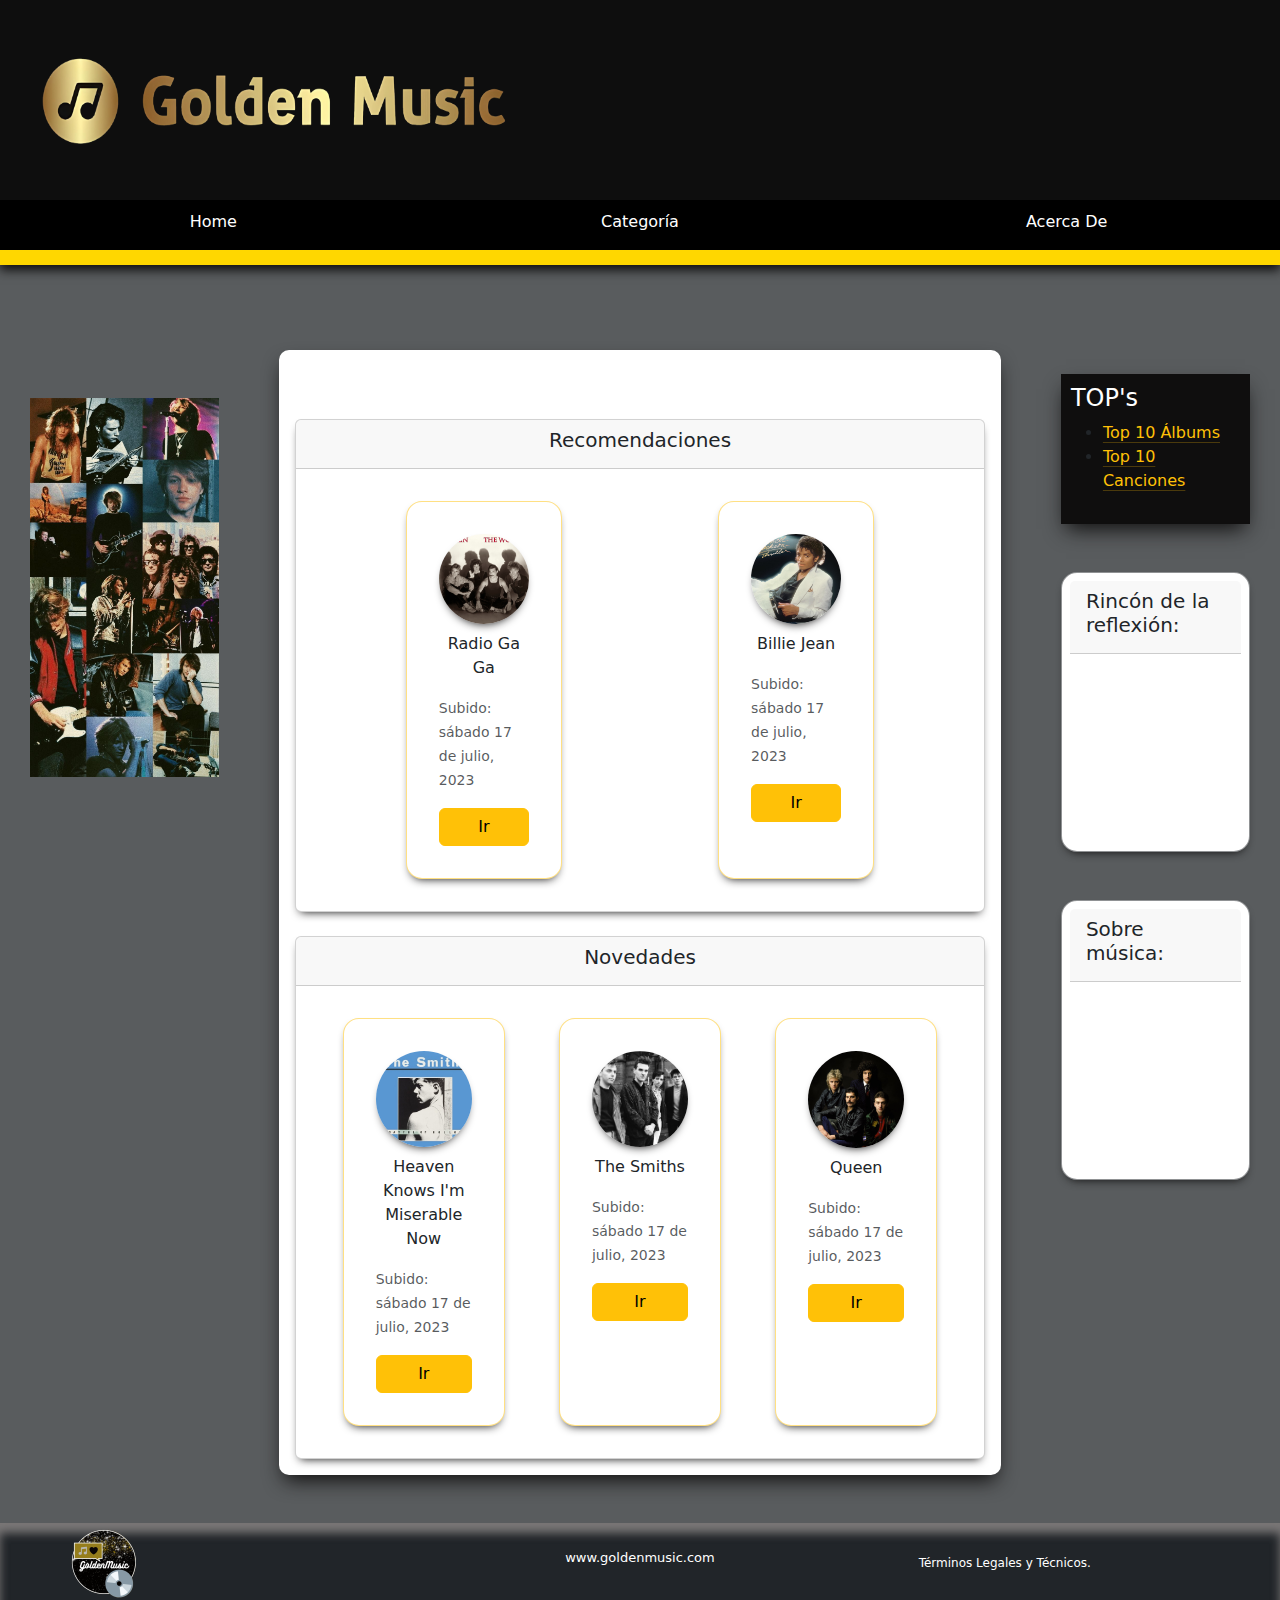
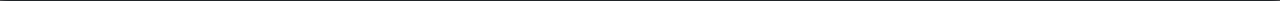
<file: index.html>
<!DOCTYPE html>
<html lang="en">
<head>
    <meta charset="UTF-8">
    <meta name="viewport" content="width=device-width, initial-scale=1.0">
    <link rel="stylesheet" href="css/bootstrap.min.css">
    <link rel="stylesheet" href="css/estilo.css">
    <title>Home</title>
</head>
<body>
    <div class="fl3x col-12 col-lg-12 col-sm-12" style="background-color: #0e0e0e; height: 200px;"><img class="col-12 col-lg-5" src="imagen/banner.png" alt="" class="banner"></div>
    <div class="col-12 col-sm-12 col-lg-12 text-center" style="background-color: #000; height: 50px;">
        <nav class="header col-12 col-lg-12 col-sm-12">
            <div class="nav">
                <a href="#" class="btn btn-dark col-12 col-sm-12 col-lg-4" style="text-decoration: none; color: #fff; padding: 10px 0;">Home</a>
                <a href="categoria.html" class="btn btn-dark col-12 col-sm-12 col-lg-4" style="text-decoration: none; color: #fff; padding: 10px 0;">Categoría</a>
                <a href="acercade.html" class="btn btn-dark col-12 col-sm-12 col-lg-4" style="text-decoration: none; color: #fff; padding: 10px 0;">Acerca De</a>
            </div>
        </nav>
    </div> 
    <div class="container-fluid">
        <div class="row justify-content-around" style="margin-top: 100px;">
            <div class="img-cost col-10 col-lg-2 col-sm-10 mt-5 align-items-center">
                <img class="col-12 col-lg-12 col-sm-12" src="imagen/imagen_costado.jpg" alt="">
            </div>
            <div class="col-12 col-lg-7 col-sm-12">
                <div class="container align-items-center p-3">
                    <h3 class="display text-center">Página Principal</h3>
                    <div class="card col-12 col-lg-12 col-sm-12 mt-4">
                        <div class="card-header"><h5 class="card-title text-center">Recomendaciones</h5></div>
                        <div class="card-body">
                            <div class="d-flex flex-row justify-content-around p-3">
                                <div class="card col-6 col-lg-3 col-sm-4 p-3 border border-warning p-2 border-opacity-50 rounded-4">
                                    <div class="card-body">
                                        <img class="col-12 col-lg-12 col-sm-12 mb-2 rounded-circle" src="imagen/Radiogaga.jpg" alt="">
                                        <p class="card-text text-center">Radio Ga Ga</p>
                                        <p class="card-text"><small class="text-body-secondary">Subido: sábado 17 de julio, 2023</small></p>
                                        <a href="#" type="button" class="btn btn-warning col-12 col-lg-12 col-sm-12">Ir</a>
                                    </div>
                                </div>
                                <div class="card col-6 col-lg-3 col-sm-4 p-3 border border-warning p-2 border-opacity-50 rounded-4">
                                    <div class="card-body">
                                        <img class="col-12 col-lg-12 col-sm-12 mb-2 rounded-circle" src="imagen/billie_jean.jpg" alt="">
                                        <p class="card-text text-center">Billie Jean</p>
                                        <p class="card-text"><small class="text-body-secondary">Subido: sábado 17 de julio, 2023</small></p>
                                        <a href="#" type="button" class="btn btn-warning col-12 col-lg-12 col-sm-12">Ir</a>
                                    </div>
                                </div>
                            </div>
                        </div>
                    </div>
                    <div class="card col-12 col-lg-12 col-sm-12 mt-4">
                        <div class="card-header"><h5 class="card-title text-center">Novedades</h5></div>
                        <div class="card-body">
                            <div class="row justify-content-around p-3">
                                <div class="card col-6 col-lg-3 col-sm-4 p-3 border border-warning p-2 border-opacity-50 rounded-4">
                                    <div class="card-body">
                                        <img class="col-12 col-lg-12 col-sm-12 mb-2 rounded-circle" src="imagen/HatfulofHollow84.jpg" alt="">
                                        <p class="card-text text-center">Heaven Knows I'm Miserable Now</p>
                                        <p class="card-text"><small class="text-body-secondary">Subido: sábado 17 de julio, 2023</small></p>
                                        <a href="heaven_smiths.html" type="button" class="btn btn-warning col-12 col-lg-12 col-sm-12">Ir</a>
                                    </div>
                                </div>
                                <div class="card col-6 col-lg-3 col-sm-4 p-3 border border-warning p-2 border-opacity-50 rounded-4">
                                    <div class="card-body">
                                        <img class="col-12 col-lg-12 col-sm-12 mb-2 rounded-circle" src="imagen/thesmiths.jpg" alt="">
                                        <p class="card-text text-center">The Smiths</p>
                                        <p class="card-text"><small class="text-body-secondary">Subido: sábado 17 de julio, 2023</small></p>
                                        <a href="the_smiths.html" type="button" class="btn btn-warning col-12 col-lg-12 col-sm-12">Ir</a>
                                    </div>
                                </div>
                                <div class="card col-6 col-lg-3 col-sm-4 p-3 border border-warning p-2 border-opacity-50 rounded-4">
                                    <div class="card-body">
                                        <img class="col-12 col-lg-12 col-sm-12 mb-2 rounded-circle" src="imagen/Queen.jpg" alt="">
                                        <p class="card-text text-center">Queen</p>
                                        <p class="card-text"><small class="text-body-secondary">Subido: sábado 17 de julio, 2023</small></p>
                                        <a href="#" type="button" class="btn btn-warning col-12 col-lg-12 col-sm-12">Ir</a>
                                    </div>
                                </div>
                            </div>
                        </div>
                    </div>
                </div>
            </div>
            <div class="col-6 col-lg-2 col-sm-6 mt-4">
                <div class="d-flex flex-row">
                    <div class="menu col-12 col-lg-12 col-sm-12">
                        <h4 class="fw-lighter">TOP's</h4>
                        <ul>
                            <li><a class="link-warning link-offset-2 link-underline-opacity-25 link-underline-opacity-100-hover" href="#">Top 10 Álbums</a></li>
                            <li><a class="link-warning link-offset-2 link-underline-opacity-25 link-underline-opacity-100-hover" href="#">Top 10 Canciones</a></li>
                        </ul>
                    </div>
                </div>
                <div class="d-flex flex-row">
                    <div class="card col-12 col-lg-12 col-sm-12 border border-dark p-2 border-opacity-50 rounded-4 mt-5">
                        <div class="card-header"><h5 class="card-title">Rincón de la reflexión:</h5></div>
                        <div class="card-body">
                            <iframe class="col-12 col-lg-12 col-sm-12" src="https://www.youtube.com/embed/ED_Mok754DQ" title="YouTube video player" frameborder="0" allow="accelerometer; autoplay; clipboard-write; encrypted-media; gyroscope; picture-in-picture; web-share" allowfullscreen></iframe>
                        </div>
                    </div>
                </div>
                <div class="d-flex flex-row">
                    <div class="card col-12 col-lg-12 col-sm-12 border border-dark p-2 border-opacity-50 rounded-4 mt-5">
                        <div class="card-header"><h5 class="card-title">Sobre música:</h5></div>
                        <div class="card-body">
                            <iframe class="col-12 col-lg-12 col-sm-12" src="https://www.youtube.com/embed/90cgTbN9OHI?si=eKiABuvWbvFAzcD_" title="YouTube video player" frameborder="0" allow="accelerometer; autoplay; clipboard-write; encrypted-media; gyroscope; picture-in-picture; web-share" allowfullscreen></iframe>
                        </div>
                    </div>
                </div>
            </div>
        </div>
    </div>
    <div class="container-fluid mt-5">
        <div class="row bg-dark text-white align-items-center justify-content-around">
            <div class="col-6 col-lg-3 col-sm-2">
                <img src="imagen/logo.png" alt="">
            </div>
            <div class="col-6 col-lg-3 col-sm-3">
                <h5 class="dominio text-center">www.goldenmusic.com</h5>
            </div>
            <div class="col-12 col-lg-3 col-sm-2">
                <a href="#" class="enlace">Términos Legales y Técnicos.</a>
            </div>
        </div>
    </div>
</body>
</html>
</file>
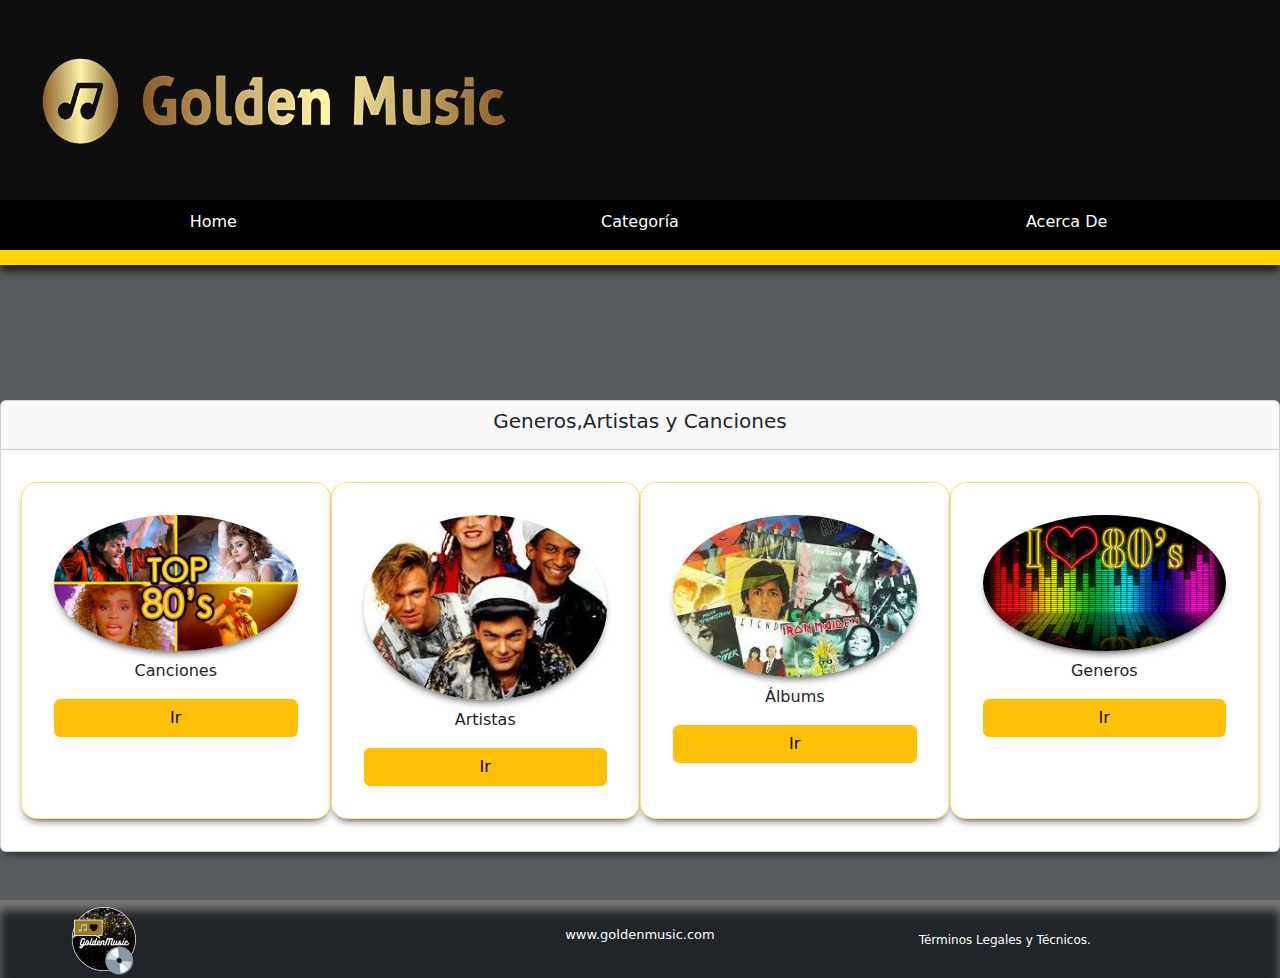
<file: categoria.html>
<!DOCTYPE html>
<html lang="en">
<head>
    <meta charset="UTF-8">
    <meta name="viewport" content="width=device-width, initial-scale=1.0">
    <title> Categorias</title>
<link rel="stylesheet" href="css\bootstrap.min.css">
    <link rel="stylesheet" href="css/CssCategorias.css">
    <style>
        .contenedor{
            background-color: #000;
            height: 40vh;
            width: 30vh;
            margin: 5%;
            display: flex;
            justify-content: center;
        }
    </style>
</head>
<body>
    <div class="fl3x col-12 col-lg-12 col-sm-12" style="background-color: #0e0e0e; height: 200px;"><img class="col-12 col-sm-12 col-lg-5" src="imagen/banner.png" alt="" class="banner"></div>
    <div class="col-12 col-sm-12 col-lg-12 text-center" style="background-color: #000; height: 50px;">
        <nav class="header col-12 col-lg-12 col-sm-12">
            <div class="nav">
                <a href="index.html" class="btn btn-dark col-12 col-sm-12 col-lg-4" style="text-decoration: none; color: #fff; padding: 10px 0;">Home</a>
                <a href="#" class="btn btn-dark col-12 col-sm-12 col-lg-4" style="text-decoration: none; color: #fff; padding: 10px 0;">Categoría</a>
               <a  href="acercade.html" class="btn btn-dark col-12 col-sm-12 col-lg-4" style="text-decoration: none; color: #fff; padding: 10px 0;">Acerca De</a>
            </div>
        </nav>
    </div> 
    <div class="card col-12 col-lg-12 col-sm-12" style="margin-top: 150px;">
        <div class="card-header"><h5 class="card-title text-center">Generos,Artistas y Canciones</h5></div>
        <div class="card-body">
            <div class="row justify-content-around p-3">
                <div class="card col-11 col-lg-3 col-sm-4 p-3 border border-warning p-2 border-opacity-50 rounded-4">
                    <div class="card-body">
                        <img class="col-11 col-lg-12 col-sm-12 mb-2 rounded-circle" src="imagen/canciones.jfif" alt="">
                        <p class="card-text text-center">Canciones</p>
                        <a href="#" type="button" class="btn btn-warning col-12 col-lg-12 col-sm-12">Ir</a>
                    </div>
                </div>
                <div class="card col-11 col-lg-3 col-sm-4 p-3 border border-warning p-2 border-opacity-50 rounded-4">
                    <div class="card-body">
                        <img class="col-lg-12 col-sm-12 mb-2 rounded-circle" src="imagen/artistas.jfif" alt="">
                        <p class="card-text text-center">Artistas</p>
                        <a href="#" type="button" class="btn btn-warning col-12 col-lg-12 col-sm-12">Ir</a>
                    </div>
                </div>
                <div class="card col-11 col-lg-3 col-sm-4 p-3 border border-warning p-2 border-opacity-50 rounded-4">
                    <div class="card-body">
                        <img class="col-lg-12 col-sm-12 mb-2 rounded-circle" src="imagen/album3.jfif" alt="">
                        <p class="card-text text-center">Álbums</p>
                        <a href="#" type="button" class="btn btn-warning col-12 col-lg-12 col-sm-12">Ir</a>
                    </div>
                </div>
                <div class="card col-11 col-lg-3 col-sm-4 p-3 border border-warning p-2 border-opacity-50 rounded-4">
                    <div class="card-body">
                        <img class="col-lg-12 col-sm-12 mb-2 rounded-circle" src="imagen/dorado.jfif" alt="">
                        <p class="card-text text-center">Generos</p>
                        <a href="#" type="button" class="btn btn-warning col-12 col-lg-12 col-sm-12">Ir</a>
                    </div>
                </div>
            </div>
        </div>
    </div>
    <div class="container-fluid mt-5">
        <div class="row bg-dark text-white align-items-center justify-content-around">
            <div class="col-6 col-lg-3 col-sm-2">
                <img src="imagen/logo.png" alt="">
            </div>
            <div class="col-6 col-lg-3 col-sm-3">
                <h5 class="dominio text-center">www.goldenmusic.com</h5>
            </div>
            <div class="col-12 col-lg-3 col-sm-2">
                <a href="#" class="enlace">Términos Legales y Técnicos.</a>
            </div>
        </div>
    </div>
</body>
</html>
</file>
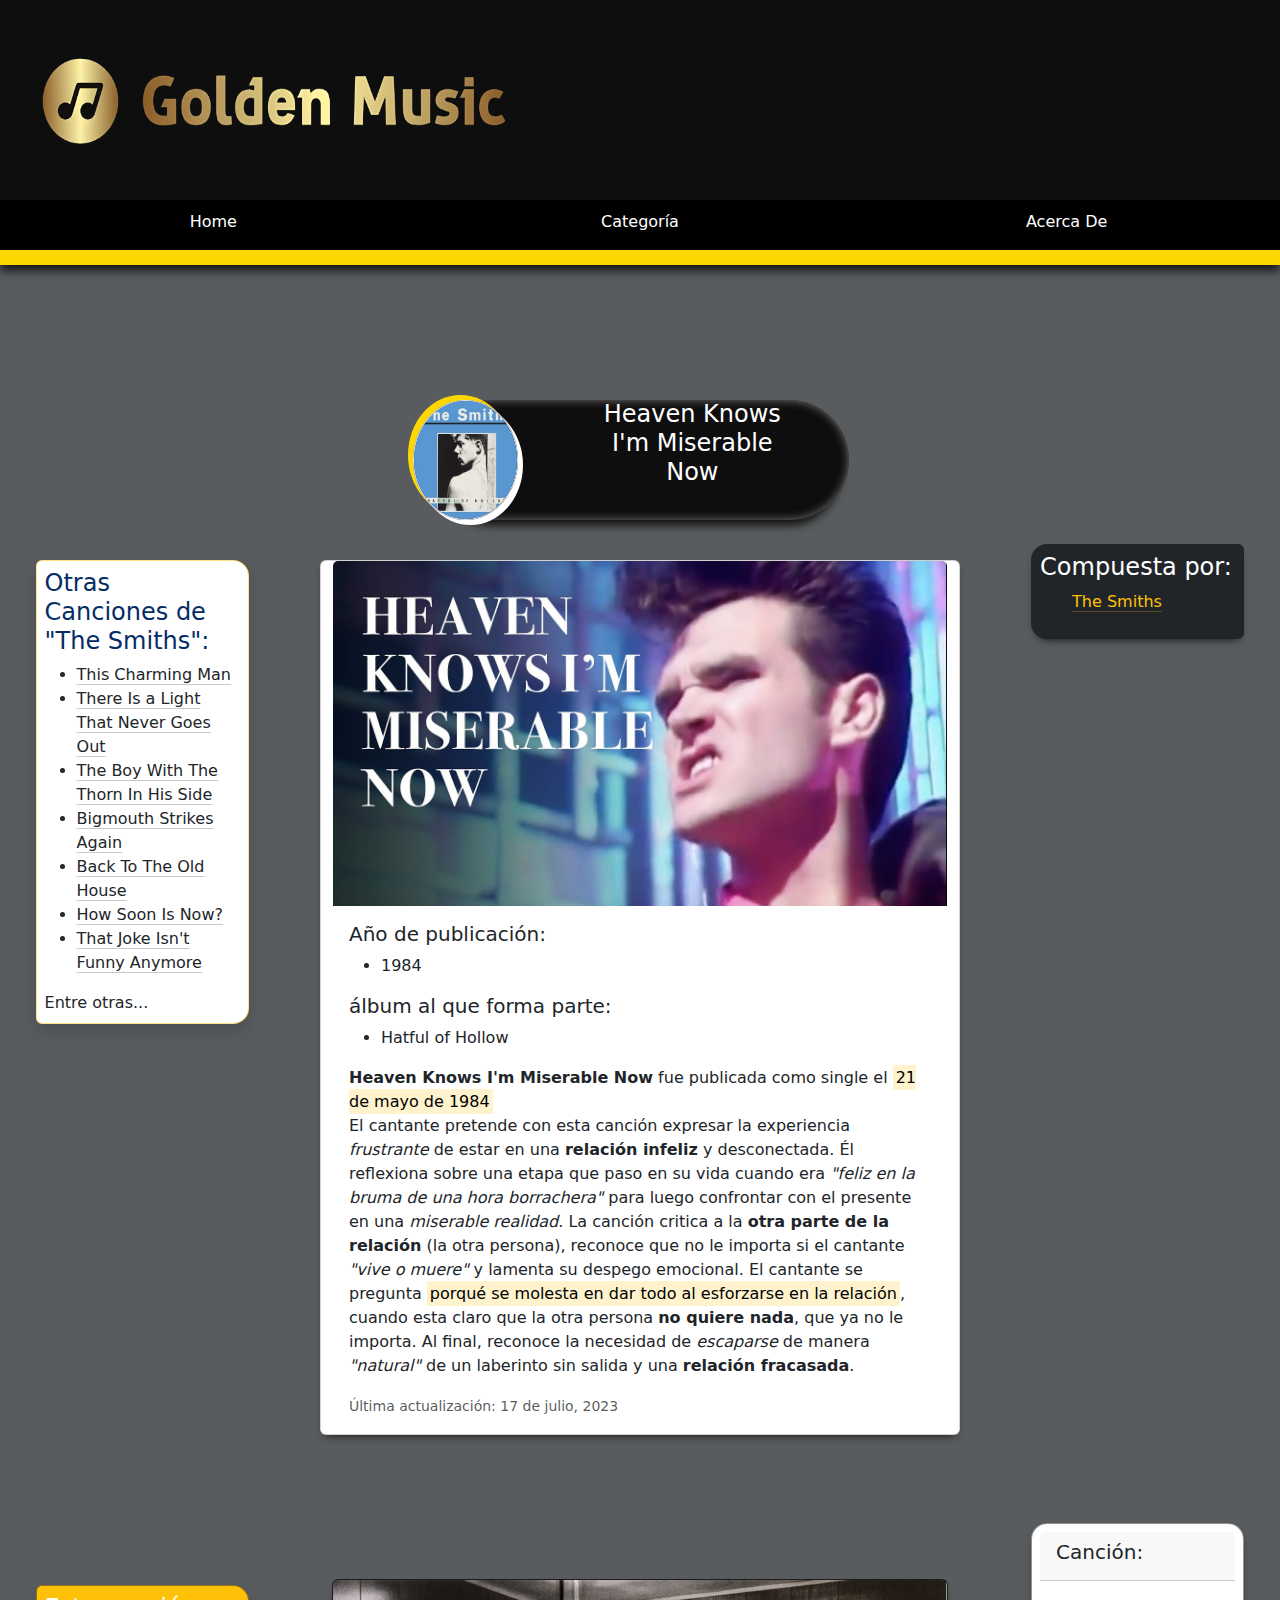
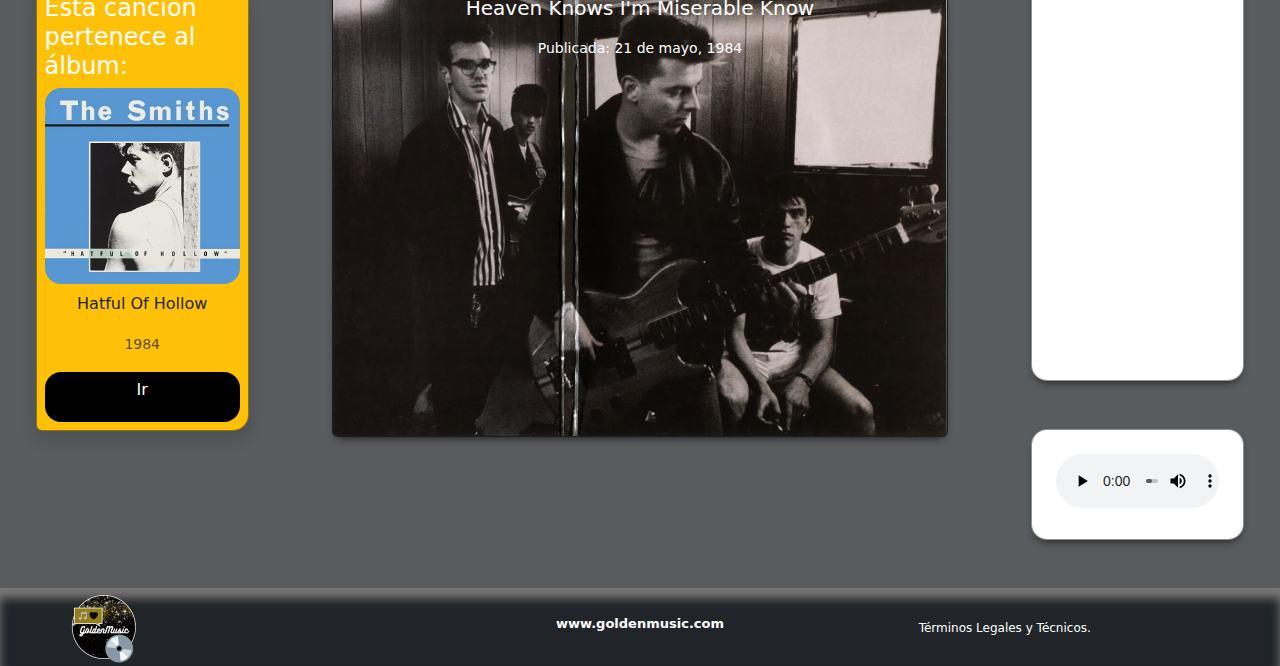
<file: heaven_smiths.html>
<!DOCTYPE html>
<html lang="en">
<head>
    <meta charset="UTF-8">
    <meta name="viewport" content="width=device-width, initial-scale=1.0">
    <link rel="stylesheet" href="css/bootstrap.min.css">
    <link rel="stylesheet" href="css/estilo.css">
    <title>Heaven Knows I'm Miserable Now</title>
</head>
<body>
    <div class="fl3x col-12 col-lg-12 col-sm-12" style="background-color: #0e0e0e; height: 200px;"><img class="col-12 col-lg-5" src="imagen/banner.png" alt="" class="banner"></div>
    <div class="col-12 col-sm-12 col-lg-12 text-center" style="background-color: #000; height: 50px;">
        <nav class="header col-12 col-lg-12 col-sm-12">
            <div class="nav">
                <a href="home.html" class="btn btn-dark col-12 col-sm-12 col-lg-4" style="text-decoration: none; color: #fff; padding: 10px 0;">Home</a>
                <a href="#" class="btn btn-dark col-12 col-sm-12 col-lg-4" style="text-decoration: none; color: #fff; padding: 10px 0;">Categoría</a>
                <a href="#" class="btn btn-dark col-12 col-sm-12 col-lg-4" style="text-decoration: none; color: #fff; padding: 10px 0;">Acerca De</a>
            </div>
        </nav>
    </div> 
    <div class="container-fluid" style="margin-top: 150px;">
        <div class="fondo-titulo d-flex flex-row justify-content-around">
            <div class="titulo d-flex flex-row rounded-pill col-10 col-lg-4 col-sm-10 justify-content-center">
                <img class="img-titulo object-fit-fill border rounded-circle col-4 col-lg-3 col-sm-3" src="imagen/HatfulofHollow84.jpg" alt="">
                <div class="col-6 col-lg-6 col-sm-6">
                    <div class="d-flex flex-row align-items-center">
                        <div class="col-12 col-lg-12 col-sm-12">
                            <h1 class="display text-center">Heaven Knows I'm Miserable Now</h1>
                        </div>
                    </div>
                </div>
            </div>
        </div>
        <div class="row justify-content-around mt-4">
            <div class="col-10 col-lg-2 col-sm-10">
                <div class="row">
                    <div class="card col-12 col-lg-12 col-sm-12 shadow border border-warning p-2 border-opacity-50 rounded-end-4 my-3">
                        <h4 class="fw-lighter text-primary-emphasis">Otras Canciones de "The Smiths":</h4>
                        <ul>
                            <li><a class="link-dark link-offset-2 link-underline-opacity-25 link-underline-opacity-100-hover" href="#">This Charming Man</a></li>
                            <li><a class="link-dark link-offset-2 link-underline-opacity-25 link-underline-opacity-100-hover" href="#">There Is a Light That Never Goes Out</a></li>
                            <li><a class="link-dark link-offset-2 link-underline-opacity-25 link-underline-opacity-100-hover" href="#">The Boy With The Thorn In His Side</a></li>
                            <li><a class="link-dark link-offset-2 link-underline-opacity-25 link-underline-opacity-100-hover" href="#">Bigmouth Strikes Again</a></li>
                            <li><a class="link-dark link-offset-2 link-underline-opacity-25 link-underline-opacity-100-hover" href="#">Back To The Old House</a></li>
                            <li><a class="link-dark link-offset-2 link-underline-opacity-25 link-underline-opacity-100-hover" href="#">How Soon Is Now?</a></li>
                            <li><a class="link-dark link-offset-2 link-underline-opacity-25 link-underline-opacity-100-hover" href="#">That Joke Isn't Funny Anymore</a></li>
                        </ul>
                        <a class="link-dark link-offset-2 link-underline-opacity-0 link-underline-opacity-100-hover" href="#">Entre otras...</a>
                    </div>
                </div>
            </div>
            <div class="card col-10 col-lg-6 col-sm-10 my-3">
                <div class="row">
                    <div class="col-12 col-lg-12 col-sm-12">
                        <img src="imagen/hvn.jpg" class="card-img-top" alt="...">
                        <div class="card-body">
                            <h5 class="card-title">Año de publicación:</h5>
                            <ul><li class="card-text">1984</li></ul>
                            <h5 class="card-title">álbum al que forma parte:</h5>
                            <ul><li class="card-text">Hatful of Hollow</li></ul>
                            <p class="card-text">
                                <strong>Heaven Knows I'm Miserable Now</strong> fue publicada como single el <mark>21 de mayo de 1984</mark><br> El cantante pretende con esta canción expresar la experiencia <em>frustrante</em> de estar en una <strong>relación infeliz</strong> y desconectada. Él reflexiona sobre una etapa que paso en su vida cuando era <em>"feliz en  la bruma de una hora borrachera"</em> para luego confrontar con el presente en una <em>miserable realidad</em>. La canción critica a la <strong>otra parte de la relación</strong> (la otra persona), reconoce que no le importa si el cantante <em>"vive o muere"</em> y lamenta su despego emocional. El cantante se pregunta <mark>porqué se molesta en dar todo al esforzarse en la relación</mark>, cuando esta claro que la otra persona <strong>no quiere nada</strong>, que ya no le importa. Al final, reconoce la necesidad de <em>escaparse</em> de  manera <em>"natural"</em>  de un laberinto sin salida y una <strong>relación fracasada</strong>.
                            </p>
                            <p class="card-text"><small class="text-body-secondary">Última actualización: 17 de julio, 2023</small></p>
                        </div>
                    </div>
                </div>
            </div>
            <div class="col-10 col-lg-2 col-sm-10">
                <div class="row">
                    <div class="card col-10 col-lg-12 col-sm-10 bg-dark border border-dark p-2 border-opacity-50 rounded-start-4">
                        <h4 class="fw-lighter">Compuesta por:</h4>
                        <ul>
                            <li><a class="link-warning link-offset-2 link-underline-opacity-25 link-underline-opacity-100-hover" href="the_smiths.html">The Smiths</a></li>
                        </ul>
                    </div>
                </div>
            </div>
        </div>
        <div class="row justify-content-around align-items-center mt-4">
            <div class="card bg-warning col-12 col-lg-2 col-sm-12 shadow border border-dark p-2 border-opacity-50 rounded-end-4 my-3">
                <h4 class="fw-lighter text-white">Esta canción pertenece al álbum:</h4>
                <img class="col-12 col-lg-12 col-sm-12 mb-2 rounded-4" src="imagen/HatfulofHollow84.jpg" alt="">
                <p class="card-text text-center">Hatful Of Hollow</p>
                <p class="card-text text-center"><small class="text-body-secondary">1984</small></p>
                <a href="#" type="button" class="btn btn-dark col-12 col-lg-12 col-sm-12 rounded-4">Ir</a>
            </div>
            <div class="col-12 col-lg-6 col-sm-12">
                <div class="card text-bg-dark">
                    <img src="imagen/fondo-smiths.jpg" class="card-img" alt="...">
                    <div class="card-img-overlay">
                        <h5 class="card-title text-center">Heaven Knows I'm Miserable Know</h5>
                        <p class="card-text text-center"></p>
                        <p class="card-text text-center"><small>Publicada: 21 de mayo, 1984</small></p>
                    </div>
                </div>
            </div>
            <div class="col-10 col-lg-2 col-sm-10">
                <div class="row">
                    <div class="card col-12 col-lg-12 col-sm-12 border border-dark p-2 border-opacity-50 rounded-4 mt-5">
                        <div class="card-header"><h5 class="card-title">Canción:</h5></div>
                        <div class="card-body">
                            <iframe style="border-radius:12px" src="https://open.spotify.com/embed/track/1xaTREM89RbIxkcjlpf4Uw?utm_source=generator" width="100%" height="352" frameBorder="0" allowfullscreen="" allow="autoplay; clipboard-write; encrypted-media; fullscreen; picture-in-picture" loading="lazy"></iframe>
                        </div>
                    </div>
                </div>
                <div class="row">
                    <div class="card col-12 col-lg-12 col-sm-12 border border-dark p-2 border-opacity-50 rounded-4 mt-5">
                        <div class="card-body">
                            <audio controls class="col-12 -col-lg-3 col-sm-12">
                                <source src="audios/The Smiths - Heaven Knows I'm Miserable Now (2008 Remaster).mp3" type="audio/mp3">
                            </audio>
                        </div>
                    </div>
                </div>
            </div>
        </div>
    </div>
    <div class="container-fluid mt-5">
        <div class="row bg-dark text-white align-items-center justify-content-around">
            <div class="col-6 col-lg-3 col-sm-2">
                <img src="imagen/logo.png" alt="">
            </div>
            <div class="col-6 col-lg-3 col-sm-3">
                <h5 class="dominio fw-bolder text-center">www.goldenmusic.com</h5>
            </div>
            <div class="col-12 col-lg-3 col-sm-2">
                <a href="#" class="enlace">Términos Legales y Técnicos.</a>
            </div>
        </div>
    </div>
</body>
</html>
</file>
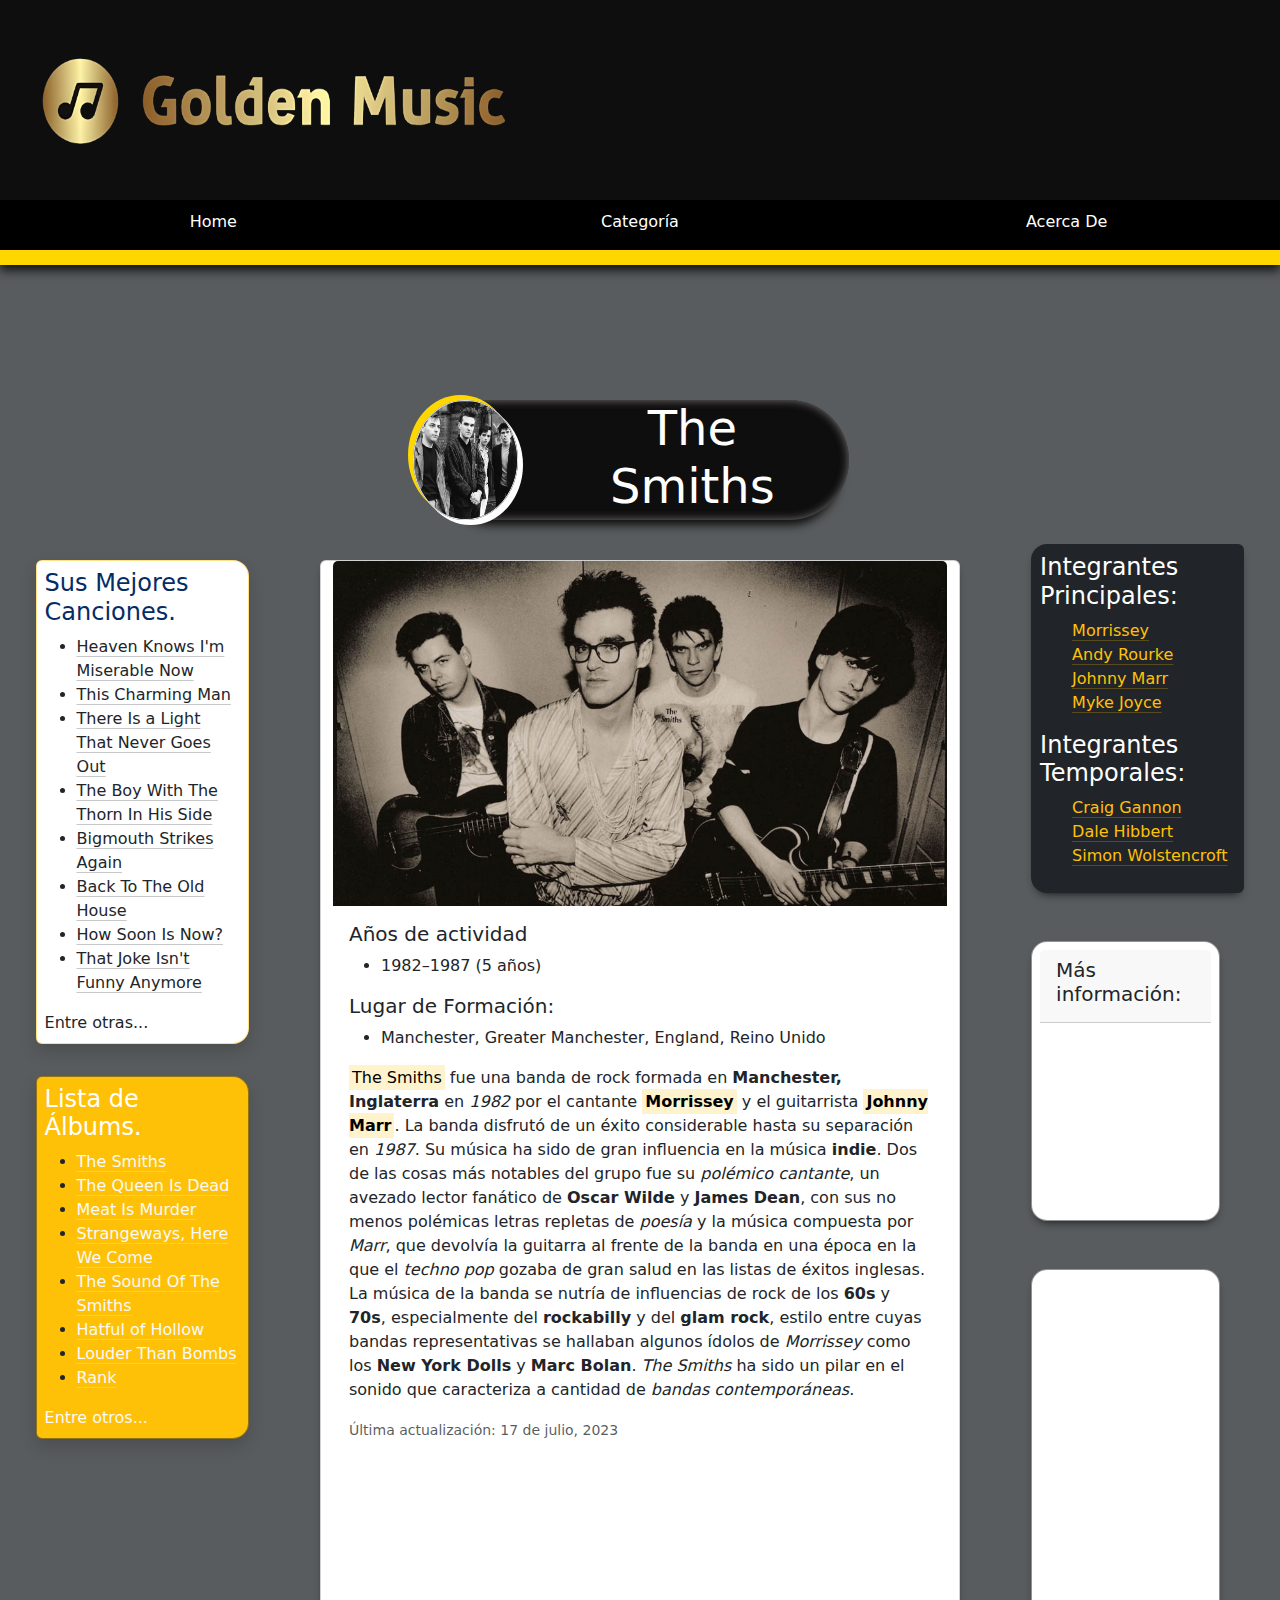
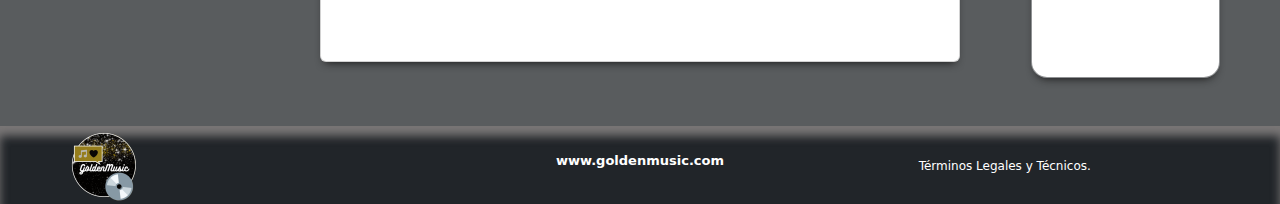
<file: the_smiths.html>
<!DOCTYPE html>
<html lang="en">
<head>
    <meta charset="UTF-8">
    <meta name="viewport" content="width=device-width, initial-scale=1.0">
    <link rel="stylesheet" href="css/bootstrap.min.css">
    <link rel="stylesheet" href="css/estilo.css">
    <title>The Smiths</title>
</head>
<body>
    <div class="fl3x col-12 col-lg-12 col-sm-12" style="background-color: #0e0e0e; height: 200px;"><img class="col-12 col-lg-5" src="imagen/banner.png" alt="" class="banner"></div>
    <div class="col-12 col-sm-12 col-lg-12 text-center" style="background-color: #000; height: 50px;">
        <nav class="header col-12 col-lg-12 col-sm-12">
            <div class="nav">
                <a href="home.html" class="btn btn-dark col-12 col-sm-12 col-lg-4" style="text-decoration: none; color: #fff; padding: 10px 0;">Home</a>
                <a href="#" class="btn btn-dark col-12 col-sm-12 col-lg-4" style="text-decoration: none; color: #fff; padding: 10px 0;">Categoría</a>
                <a href="#" class="btn btn-dark col-12 col-sm-12 col-lg-4" style="text-decoration: none; color: #fff; padding: 10px 0;">Acerca De</a>
            </div>
        </nav>
    </div> 
    <div class="container-fluid" style="margin-top: 150px;">
        <div class="fondo-titulo d-flex flex-row justify-content-around">
            <div class="titulo d-flex flex-row rounded-pill col-10 col-lg-4 col-sm-10 justify-content-center">
                <img class="img-titulo object-fit-fill border rounded-circle col-4 col-lg-3 col-sm-3" src="imagen/thesmiths.jpg" alt="">
                <div class="col-4 col-lg-6 col-sm-6">
                    <div class="d-flex flex-row align-items-center">
                        <div class="col-12 col-lg-12 col-sm-12">
                            <h1 class="display-5 text-center">The Smiths</h1>
                        </div>
                    </div>
                </div>
            </div>
        </div>
        <div class="row justify-content-around mt-4">
            <div class="col-10 col-lg-2 col-sm-10">
                <div class="row">
                    <div class="card col-12 col-lg-12 col-sm-12 shadow border border-warning p-2 border-opacity-50 rounded-end-4 my-3">
                        <h4 class="fw-lighter text-primary-emphasis">Sus Mejores Canciones.</h4>
                        <ul>
                            <li><a class="link-dark link-offset-2 link-underline-opacity-25 link-underline-opacity-100-hover" href="#">Heaven Knows I'm Miserable Now</a></li>
                            <li><a class="link-dark link-offset-2 link-underline-opacity-25 link-underline-opacity-100-hover" href="#">This Charming Man</a></li>
                            <li><a class="link-dark link-offset-2 link-underline-opacity-25 link-underline-opacity-100-hover" href="#">There Is a Light That Never Goes Out</a></li>
                            <li><a class="link-dark link-offset-2 link-underline-opacity-25 link-underline-opacity-100-hover" href="#">The Boy With The Thorn In His Side</a></li>
                            <li><a class="link-dark link-offset-2 link-underline-opacity-25 link-underline-opacity-100-hover" href="#">Bigmouth Strikes Again</a></li>
                            <li><a class="link-dark link-offset-2 link-underline-opacity-25 link-underline-opacity-100-hover" href="#">Back To The Old House</a></li>
                            <li><a class="link-dark link-offset-2 link-underline-opacity-25 link-underline-opacity-100-hover" href="#">How Soon Is Now?</a></li>
                            <li><a class="link-dark link-offset-2 link-underline-opacity-25 link-underline-opacity-100-hover" href="#">That Joke Isn't Funny Anymore</a></li>
                        </ul>
                        <a class="link-dark link-offset-2 link-underline-opacity-0 link-underline-opacity-100-hover" href="#">Entre otras...</a>
                    </div>
                </div>
                <div class="row">
                    <div class="card bg-warning col-12 col-lg-12 col-sm-12 shadow border border-dark p-2 border-opacity-50 rounded-end-4 my-3">
                        <h4 class="fw-lighter text-white">Lista de Álbums.</h4>
                        <ul>
                            <li><a class="link-light link-offset-2 link-underline-opacity-25 link-underline-opacity-100-hover" href="#">The Smiths</a></li>
                            <li><a class="link-light link-offset-2 link-underline-opacity-25 link-underline-opacity-100-hover" href="#">The Queen Is Dead</a></li>
                            <li><a class="link-light link-offset-2 link-underline-opacity-25 link-underline-opacity-100-hover" href="#">Meat Is Murder</a></li>
                            <li><a class="link-light link-offset-2 link-underline-opacity-25 link-underline-opacity-100-hover" href="#">Strangeways, Here We Come</a></li>
                            <li><a class="link-light link-offset-2 link-underline-opacity-25 link-underline-opacity-100-hover" href="#">The Sound Of The Smiths</a></li>
                            <li><a class="link-light link-offset-2 link-underline-opacity-25 link-underline-opacity-100-hover" href="#">Hatful of Hollow</a></li>
                            <li><a class="link-light link-offset-2 link-underline-opacity-25 link-underline-opacity-100-hover" href="#">Louder Than Bombs</a></li>
                            <li><a class="link-light link-offset-2 link-underline-opacity-25 link-underline-opacity-100-hover" href="#">Rank</a></li>
                        </ul>
                        <a class="link-light link-offset-2 link-underline-opacity-0 link-underline-opacity-100-hover" href="#">Entre otros...</a>
                    </div>
                </div>
            </div>
            <div class="card col-10 col-lg-6 col-sm-10 my-3">
                <img src="imagen/smiths_ancha.jpg" class="card-img-top" alt="...">
                <div class="card-body">
                  <h5 class="card-title">Años de actividad</h5>
                  <ul><li class="card-text">1982–1987 (5 años)</li></ul>
                  <h5 class="card-title">Lugar de Formación:</h5>
                  <ul><li class="card-text">Manchester, Greater Manchester, England, Reino Unido</li></ul>
                  <p class="card-text">
                    <mark>The Smiths</mark> fue una banda de rock formada en <strong>Manchester, Inglaterra</strong> en <em>1982</em> por el cantante <mark><strong>Morrissey</strong></mark> y el guitarrista <mark><strong>Johnny Marr</strong></mark>. La banda disfrutó de un éxito considerable hasta su separación en <em>1987</em>. Su música ha sido de gran influencia en la música <strong>indie</strong>.
                    Dos de las cosas más notables del grupo fue su <em>polémico cantante</em>, un avezado lector fanático de <strong>Oscar Wilde</strong> y <strong>James Dean</strong>, con sus no menos polémicas letras repletas de <em>poesía</em> y la música compuesta por <em>Marr</em>, que devolvía la guitarra al frente de la banda en una época en la que el <em>techno pop</em> gozaba de gran salud en las listas de éxitos inglesas. La música de la banda se nutría de influencias de rock de los <strong>60s</strong> y <strong>70s</strong>, especialmente del <strong>rockabilly</strong> y del <strong>glam rock</strong>, estilo entre cuyas bandas representativas se hallaban algunos ídolos de <em>Morrissey</em> como los <strong>New York Dolls</strong> y <strong>Marc Bolan</strong>.
                    <em>The Smiths</em> ha sido un pilar en el sonido que caracteriza a cantidad de <em>bandas contemporáneas</em>.
                  </p>
                  <p class="card-text"><small class="text-body-secondary">Última actualización: 17 de julio, 2023</small></p>
                </div>
            </div>
            <div class="col-10 col-lg-2 col-sm-10">
                <div class="row">
                    <div class="card col-10 col-lg-12 col-sm-10 bg-dark border border-dark p-2 border-opacity-50 rounded-start-4">
                        <h4 class="fw-lighter">Integrantes Principales:</h4>
                        <ul>
                            <li><a class="link-warning link-offset-2 link-underline-opacity-25 link-underline-opacity-100-hover" href="#">Morrissey</a></li>
                            <li><a class="link-warning link-offset-2 link-underline-opacity-25 link-underline-opacity-100-hover" href="#">Andy Rourke</a></li>
                            <li><a class="link-warning link-offset-2 link-underline-opacity-25 link-underline-opacity-100-hover" href="#">Johnny Marr</a></li>
                            <li><a class="link-warning link-offset-2 link-underline-opacity-25 link-underline-opacity-100-hover" href="#">Myke Joyce</a></li>
                        </ul>
                        <h4 class="fw-lighter">Integrantes Temporales:</h4>
                        <ul>
                            <li><a class="link-warning link-offset-2 link-underline-opacity-25 link-underline-opacity-100-hover" href="#">Craig Gannon</a></li>
                            <li><a class="link-warning link-offset-2 link-underline-opacity-25 link-underline-opacity-100-hover" href="#">Dale Hibbert</a></li>
                            <li><a class="link-warning link-offset-2 link-underline-opacity-25 link-underline-opacity-100-hover" href="#">Simon Wolstencroft</a></li>
                        </ul>
                    </div>
                    <div class="row">
                        <div class="card col-12 col-lg-12 col-sm-12 border border-dark p-2 border-opacity-50 rounded-4 mt-5">
                            <div class="card-header"><h5 class="card-title">Más información:</h5></div>
                            <div class="card-body">
                                <iframe class="col-12 col-lg-12 col-sm-12" src="https://www.youtube.com/embed/w-CXyvzZOCo?si=WoJgyYaInxPRZi0b" title="YouTube video player" frameborder="0" allow="accelerometer; autoplay; clipboard-write; encrypted-media; gyroscope; picture-in-picture; web-share" allowfullscreen></iframe>
                            </div>
                        </div>
                    </div>
                    <div class="row">
                        <div class="card col-12 col-lg-12 col-sm-12 border border-dark p-2 border-opacity-50 rounded-4 mt-5">
                            <div class="card-body">
                                <iframe class="col-12 col-lg-12 col-sm-12" style="border-radius:12px" src="https://open.spotify.com/embed/track/1oDpnYvcjkgxNc9ytYmxQJ?utm_source=generator" width="100%" height="352" frameBorder="0" allowfullscreen="" allow="autoplay; clipboard-write; encrypted-media; fullscreen; picture-in-picture" loading="lazy"></iframe>
                            </div>
                        </div>
                    </div>                    
                </div>
            </div>
        </div>
    </div>
    <div class="container-fluid mt-5">
        <div class="row bg-dark text-white align-items-center justify-content-around">
            <div class="col-6 col-lg-3 col-sm-2">
                <img src="imagen/logo.png" alt="">
            </div>
            <div class="col-6 col-lg-3 col-sm-3">
                <h5 class="dominio fw-bolder text-center">www.goldenmusic.com</h5>
            </div>
            <div class="col-12 col-lg-3 col-sm-2">
                <a href="#" class="enlace">Términos Legales y Técnicos.</a>
            </div>
        </div>
    </div>
</body>
</html>
</file>
<file: css/estilo.css>
*{
    padding: 0;
    margin: 0;
}
body{
    background-color: rgb(89, 92, 94);
}
.fl3x {
    display: flex;
    justify-content: start;
}
.nav {
    box-shadow: 0 15px 0 0 #FFD700, 0 20px 10px 0 #0f0e0e;
}
.nav .btn:active {
    background-color: #FFD700;
}
.btn-dark {
    background-color: #000;
    border: none;
    border-radius: 0;
    height: 50px;
}
.img-cost {
    margin-top: 30px;
    margin-bottom: 20px;
}
.container {
    background-color: #fff;
    border-radius: 10px;
    box-shadow: 0 10px 20px -5px #0f0e0e;
}
.menu {
    height: 150px;
    padding: 10px;
    background-color: #0f0e0e;
    box-shadow: 0 10px 20px -5px #0f0e0e;
}
.fw-lighter {
    color: #fff;
}
.fw-lighter:hover {
    color: #FFD700;
}
.enlace {
    text-decoration: none;
    color: #ffffff;
    font-size: 12px;
    font-weight: 400;
}
.enlace:hover {
    color: #FFD700;
}
.enlace:active {
    color: #7a7777;
}
.bg-dark {
    box-shadow: inset 0 10px 10px 0 #7a7777;
}
.card {
    box-shadow: 0 5px 10px -5px #0f0e0e;
}
.card-body img {
    box-shadow: 0 5px 10px -5px #0f0e0e;
}
.titulo {
    background-color: #0f0e0e;
    height: 120px;
    box-shadow: inset 0 0 10px 0 #7a7777, 0 15px 10px -10px #0f0e0e;
}
.img-titulo {
    position: relative;
    right: 70px;
    box-shadow: 5px 5px 0 0 #fff, -5px -5px 0 0 #FFD700;
}
.display {
    font-weight: 500;
    color: #fff;
    font-size: x-large;
}
.display-5 {
    font-weight: 500;
    color: #fff;
}
.dominio {
    font-size: small;
}
</file>
<file: css/CssCategorias.css>
*{
    padding: 0;
    margin: 0;
}
body{
    background-color: rgb(89, 92, 94);
}
.fl3x {
    display: flex;
    justify-content: start;
}
.nav {
    box-shadow: 0 15px 0 0 #FFD700, 0 20px 10px 0 #0f0e0e;
}
.nav .btn:active {
    background-color: #FFD700;
}
.btn-dark {
    background-color: #000;
    border: none;
    border-radius: 0;
    height: 50px;
}
.img-cost {
    margin-top: 30px;
    margin-bottom: 20px;
}
.container {
    background-color:#D4AF37;
    border-radius: 10px;
    box-shadow: 0 10px 20px -5px #0f0e0e;
}
.menu {
    height: 150px;
    padding: 10px;
    background-color: #0f0e0e;
    box-shadow: 0 10px 20px -5px #0f0e0e;
}
.fw-lighter {
    color: #D4AF37;
}
.fw-lighter:hover {
    color: #FFD700;
}
.enlace {
    text-decoration: none;
    color: #fff;
    font-size: 12px;
    font-weight: 400;
}
.enlace:hover {
    color: #FFD700;
}
.enlace:active {
    color: #e41212;
}
.bg-dark {
    box-shadow: inset 0 10px 10px 0 #7a7777;
}
.card {
    box-shadow: 0 5px 10px -5px #0f0e0e;
}
.card-body img {
    box-shadow: 0 5px 10px -5px #0f0e0e;
}
.dominio {
    font-size: small;
}
</file>
